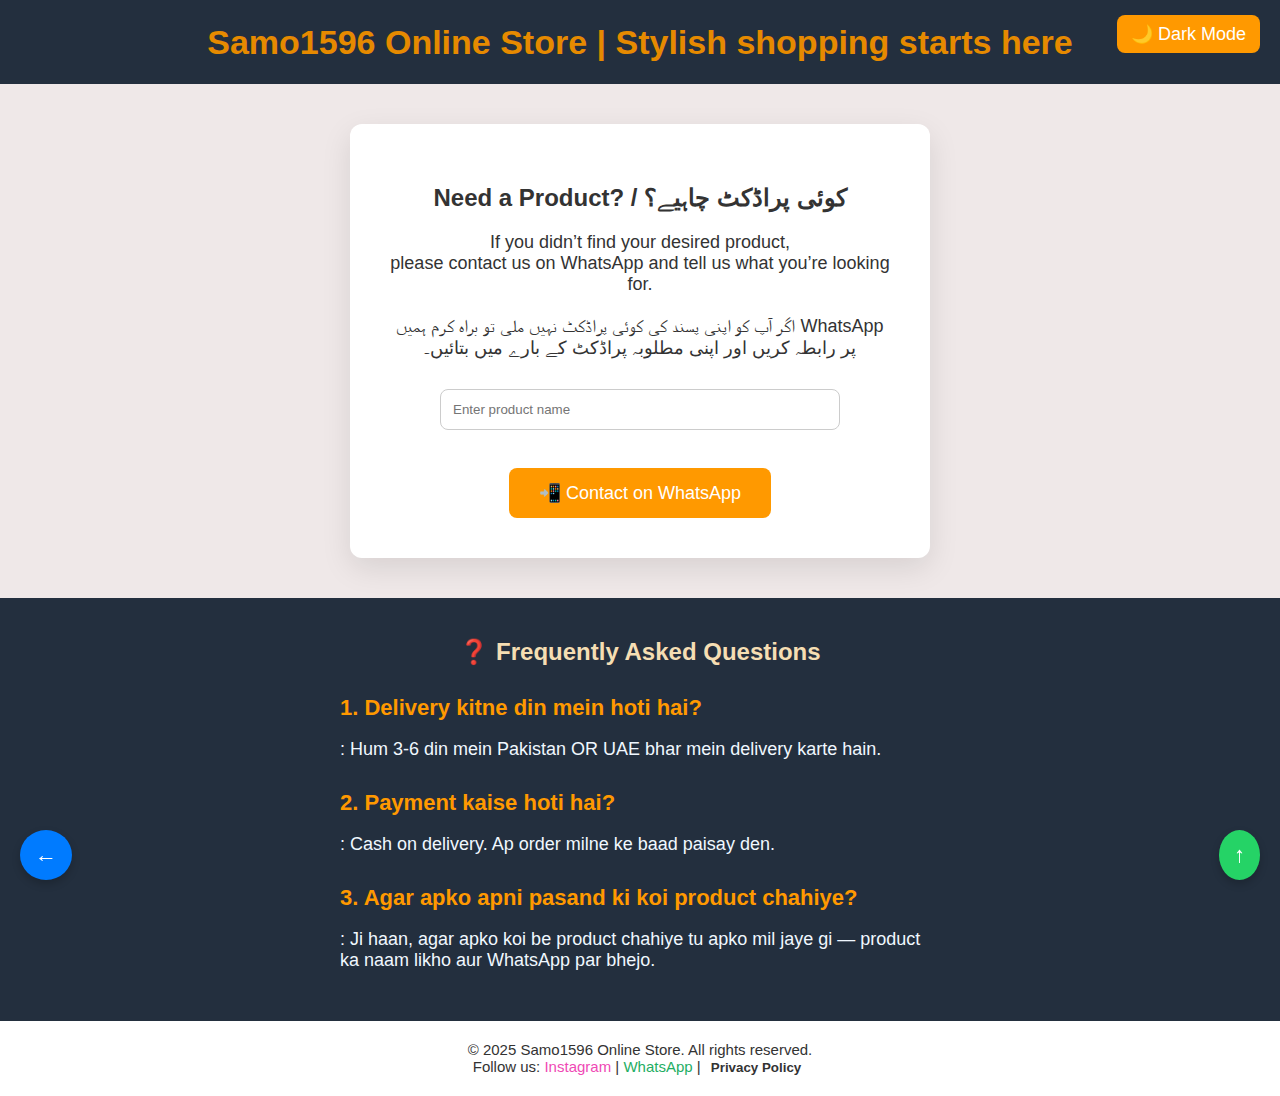
<file: help.html>
<!DOCTYPE html>
<html lang="en">
<head>
  <meta charset="UTF-8" />
  <meta name="viewport" content="width=device-width, initial-scale=1.0"/>
  <link rel="icon" href="https://cdn-icons-png.flaticon.com/512/891/891419.png" type="image/png">
  <title>Need_a_Product?</title>
   <link rel="stylesheet" href="help.css">
  
</head>

<body>
  <div class="sami">
    <h2 style="color: #e68a00;">Samo1596 Online Store | Stylish shopping starts here</h2>
    <button class="theme-toggle" onclick="toggleTheme()">🌙 Dark Mode</button>
  </div>

  <div class="container">
    <h2>Need a Product? / کوئی پراڈکٹ چاہیے؟</h2>
    <p>
      If you didn’t find your desired product,<br>
      please contact us on WhatsApp and tell us what you’re looking for.<br><br>
      اگر آپ کو اپنی پسند کی کوئی پراڈکٹ نہیں ملی تو براہ کرم ہمیں WhatsApp پر رابطہ کریں اور اپنی مطلوبہ پراڈکٹ کے بارے میں بتائیں۔
    </p>
    <input type="text" id="productName" placeholder="Enter product name" />
    <br><br>
    <a class="whatsapp-btn" id="whatsappLink" href="https://wa.me/923291504030#" target="_blank">
      📲 Contact on WhatsApp
    </a>
  </div>

  <section>
    <h2 style="text-align: center; color: wheat;">❓ Frequently Asked Questions</h2>
    <div class="faq">
      <h4>1. Delivery kitne din mein hoti hai?</h4>
      <p>: Hum 3-6 din mein Pakistan OR UAE bhar mein delivery karte hain.</p>
      <h4>2. Payment kaise hoti hai?</h4>
      <p>: Cash on delivery. Ap order milne ke baad paisay den.</p>
      <h4>3. Agar apko apni pasand ki koi product chahiye?</h4>
      <p>: Ji haan, agar apko koi be product chahiye tu apko mil jaye gi — product ka naam likho aur WhatsApp par bhejo.</p>
    </div>
  </section>

  <!-- Footer -->
  <footer>
    &copy; 2025 Samo1596 Online Store. All rights reserved. <br>
    Follow us:
    <a href="https://www.instagram.com/ch_sami1596/" target="_blank" style="color: #ef49b5;">Instagram</a> |
    <a href="https://wa.me/923291504030" target="_blank" style="color: #1fae64;">WhatsApp</a> |
    <button onclick="openPrivacy()" style="background:none; border:none; color:var(--text-color); cursor:pointer; font-weight:bold;">
      Privacy Policy
    </button>
  </footer>

  <!-- Privacy Policy Modal -->
  <div id="privacyModal" style="display:none; position:fixed; top:0; left:0; width:100%; height:100%; background:rgba(0,0,0,0.6); z-index:1000; justify-content:center; align-items:center;">
    <div style="background:#fff; max-width:600px; width:90%; padding:25px; border-radius:12px; box-shadow:0 0 10px rgba(0,0,0,0.2); text-align:left; font-size:16px; line-height:1.6; color:#333;">
      <h2 style="text-align:center; color:#232f3e;">Privacy Policy</h2>
      <p>We value your privacy. Any personal information you provide while ordering — including your name, phone number, address, and order details — will only be used to process your order and deliver your product.</p>
      <p>We never share your information with third parties or use it for marketing without your permission.</p>
      <p>If you have any questions about how we use your data, feel free to contact us through our 
        <a href="https://wa.me/923291504030?text=Hi,+I+want+to+ask+about+your+Privacy+Policy" target="_blank" style="color:#25D366; font-weight:bold; text-decoration:none;">
          WhatsApp support 💬
        </a>.
      </p>
      <div style="text-align:center; margin-top:20px;">
        <button onclick="closePrivacy()" style="background:#ff9900; color:white; border:none; padding:10px 25px; border-radius:8px; cursor:pointer;">
          Close
        </button>
      </div>
    </div>
  </div>

  <!-- Floating Buttons -->
  <button class="top-btn" onclick="window.scrollTo({top:0, behavior:'smooth'});" title="Go to top">↑</button>
  <button class="back-btn" onclick="window.history.back();" title="Go back">←</button>

  <script src="help.js">
    
  </script>
</body>
</html>
</file>
<file: help.css>
:root {
      --bg-color: rgb(239, 232, 232);
      --text-color: #333;
      --card-bg: #fff;
      --header-bg: #232f3e;
      --header-text: #ff9900;
      --faq-bg: #232f3e;
      --faq-text: aliceblue;
      --button-bg: #ff9900;
      --button-hover: #e68a00;
      --link-color: #25D366;
      --footer-bg: #fff;
    }

    body.dark {
      --bg-color: #1e1e1e;
      --text-color: #e0e0e0;
      --card-bg: #2b2b2b;
      --header-bg: #111;
      --header-text: #ffb347;
      --faq-bg: #111;
      --faq-text: #ddd;
      --button-bg: #ffb347;
      --button-hover: #ff9900;
      --link-color: #25D366;
      --footer-bg: #111;
    }

    body {
      font-family: 'Segoe UI', sans-serif;
      background: var(--bg-color);
      color: var(--text-color);
      margin: 0;
      padding: 0;
      text-align: center;
      transition: all 0.4s ease;
    }

    /* Header */
    .sami {
      background-color: var(--header-bg);
      color: var(--header-text);
      padding: 20px;
      position: relative;
    }
    .sami h2 {
      margin: 0;
      font-size: 34px;
      line-height: 1.3;
    }

    /* Theme Toggle */
    .theme-toggle {
      position: absolute;
      top: 15px;
      right: 20px;
      background: var(--button-bg);
      border: none;
      color: white;
      font-size: 18px;
      border-radius: 8px;
      padding: 8px 14px;
      cursor: pointer;
      transition: background 0.3s ease;
    }
    .theme-toggle:hover {
      background: var(--button-hover);
    }

    /* Main Box */
    .container {
      background: var(--card-bg);
      padding: 40px;
      border-radius: 12px;
      box-shadow: 0 10px 30px rgba(0,0,0,0.1);
      max-width: 500px;
      width: 90%;
      margin: 40px auto;
    }

    h2 {
      margin-bottom: 20px;
      color: var(--text-color);
    }
    p {
      font-size: 18px;
      margin-bottom: 30px;
    }

    input[type="text"] {
      padding: 12px;
      margin-bottom: 20px;
      border: 1px solid #ccc;
      border-radius: 8px;
      width: 80%;
      box-sizing: border-box;
    }

    .whatsapp-btn {
      background-color: var(--button-bg);
      color: #fff;
      padding: 14px 30px;
      text-decoration: none;
      font-size: 18px;
      border-radius: 8px;
      transition: background 0.3s ease;
      display: inline-block;
    }
    .whatsapp-btn:hover {
      background-color: var(--button-hover);
    }

    /* FAQ Section */
    section {
      background: var(--faq-bg);
      padding: 20px;
      margin-top: 30px;
    }
    .faq {
      max-width: 600px;
      margin: auto;
      text-align: left;
    }
    .faq p {
      color: var(--faq-text);
    }
    .faq h4 {
      margin-bottom: 5px;
      color: #ff9900;
      font-size: 22px;
    }

    /* Floating Buttons */
    .top-btn, .back-btn {
      position: fixed;
      bottom: 20px;
      color: white;
      border: none;
      padding: 12px 15px;
      border-radius: 50%;
      font-size: 22px;
      cursor: pointer;
      z-index: 999;
      box-shadow: 0 4px 8px rgba(0,0,0,0.2);
      transition: background 0.3s ease;
    }
    .top-btn {
      right: 20px;
      background-color: #25D366;
    }
    .top-btn:hover {
      background-color: #1ebe5d;
    }
    .back-btn {
      left: 20px;
      background-color: #007bff;
    }
    .back-btn:hover {
      background-color: #0066d4;
    }

    /* Footer */
    footer {
      background: var(--footer-bg);
      text-align:center;
      padding:20px 0;
      font-size:15px;
      color: var(--text-color);
      transition: background 0.4s ease;
    }
    footer a {
      text-decoration: none;
    }

    /* ✅ Responsive Enhancements */
    @media (max-width: 1024px) {
      .container {
        max-width: 600px;
        padding: 35px;
      }
      h2 {
        font-size: 26px;
      }
      p {
        font-size: 17px;
      }
    }

    @media (max-width: 768px) {
      .sami h2 {
        font-size: 24px;
      }
      .theme-toggle {
        font-size: 16px;
        padding: 6px 10px;
      }
      .container {
        padding: 25px;
        width: 92%;
      }
      input[type="text"] {
        width: 90%;
      }
      .faq h4 {
        font-size: 18px;
      }
      .faq p {
        font-size: 15px;
      }
    }

    @media (max-width: 600px) {
      h2 {
        font-size: 22px;
      }
      p {
        font-size: 15px;
      }
      .whatsapp-btn {
        font-size: 16px;
        padding: 12px 25px;
      }
    }

    @media (max-width: 480px) {
      .sami h2 {
        font-size: 20px;
        line-height: 1.2;
      }
      .container {
        padding: 20px;
        width: 95%;
      }
      h2 {
        font-size: 18px;
      }
      p {
        font-size: 14px;
      }
      .faq h4 {
        font-size: 16px;
      }
      .faq p {
        font-size: 13px;
      }
      .whatsapp-btn {
        font-size: 14px;
        padding: 10px 22px;
      }
      .top-btn, .back-btn {
        font-size: 18px;
        padding: 10px;
      }
      footer {
        font-size: 13px;
      }
    }
</file>
